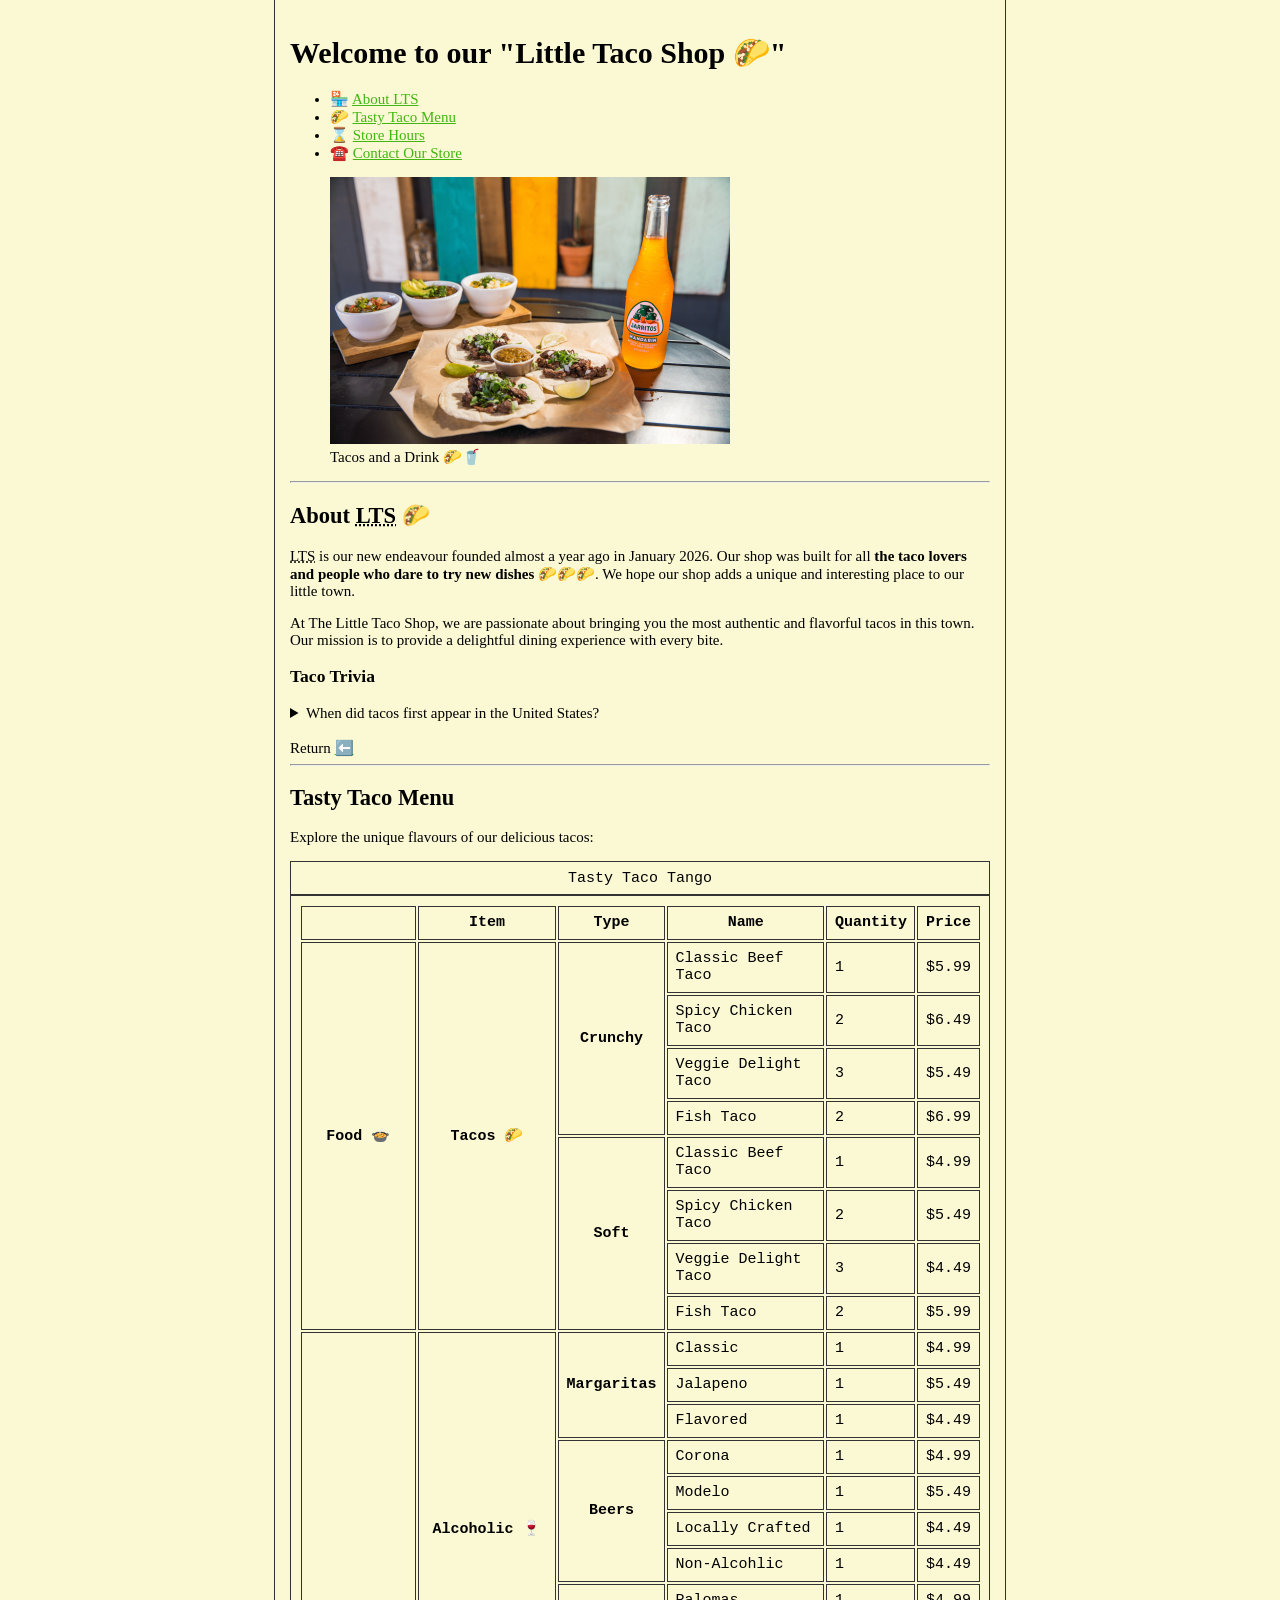
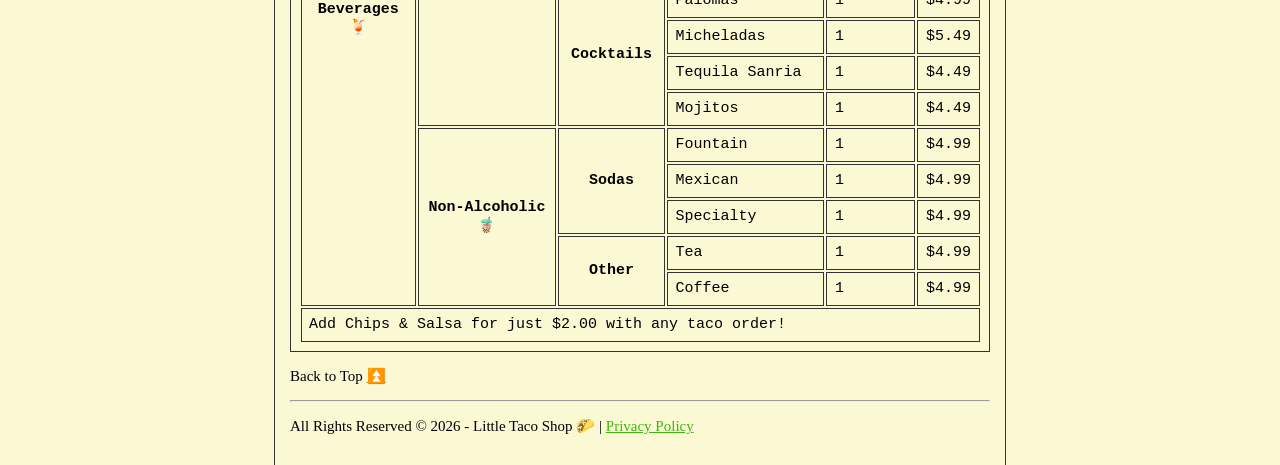
<file: index.html>
<!DOCTYPE html>
<html lang="en">
    <head>
        <meta charset="UTF-8">
        <meta name="author" content="Sukriti Singh">
        <meta name="description" content="The official website for 'The Little Taco Shop', your go-to place for delicious tacos and more!">
        <title>Little Taco Shop 🌮</title>
        <link rel="icon" href="assets/icons/Tacofavicon.ico" type="image/x-icon">
        <link rel="stylesheet" href="assets/css/style.css" type = "text/css">
    </head>

    <body>
        <header>
            <h1> Welcome to our "Little Taco Shop 🌮"</h1>
            <nav aria-label="Quick Links">
                <ul>
                    <li>🏪 <a href="#about">About LTS</a></li>
                    <li>🌮 <a href="#menu">Tasty Taco Menu</a></li>
                    <li>⌛ <a href="pages/hours.html">Store Hours</a></li>
                    <li>☎️<!--📨--> <a href="pages/contact.html">Contact Our Store</a></li>
                </ul>
            </nav>
            <figure>
                <img src="assets/images/tacos_and_drink_400x267.png" alt="Tacos and a Drink" title="We love tacos!" width="400" height="267">
                <figcaption>
                    Tacos and a Drink 🌮🥤
                </figcaption>
            </figure>
        </header>

        <main>
            <hr>
                <article id="about">   
                    <h2>About <abbr title = "Little Taco Shop">LTS</abbr> 🌮</h2>
                    <!-- <section> <h3>...</h3> -->
                        <p>
                            <abbr title="The Little Taco Shop">LTS</abbr> is our new endeavour founded almost a year ago in <time datetime="2025-01">January 2026</time>. Our shop was built for all <strong>the taco lovers and people who dare to try new dishes</strong> 🌮🌮🌮. We hope our shop adds a unique and interesting place to our little town.
                        </p>
                        <p>
                            At The Little Taco Shop, we are passionate about bringing you the most authentic and flavorful tacos in this town. Our mission is to provide a delightful dining experience with every bite.
                        </p>
                    <!-- </section> -->
                    <aside>
                        <h3>Taco Trivia</h3>
                        <details>
                            <summary>When did tacos first appear in the United States?</summary>
                            <p>
                                Jeffrey M. Pilcher, taco historian and professor of history at the University of Minnesota, says
                                the earliest mention of tacos in the United States are in a newspaper from <time datetime="1905">1905</time>. (Source: <cite><a href="https://www.smithsonianmag.com/arts-culture/where-did-the-taco-come-from-81228162/" target="_blank">Smithsonian Magazine</a></cite>)
                            </p>
                        </details>
                    </aside>
                    <br>Return <a href = "#">⬅️</a>
                </article>
            <hr>
                <article id="menu">
                    <h2>Tasty Taco Menu</h2>
                    <!-- <section> section should have a heading <h3>...</h3> -->
                        <p>Explore the unique flavours of our delicious tacos:</p>
                        <table>
                            <caption>Tasty Taco Tango</caption>
                            <thead>
                                <tr>
                                    <th></th>
                                    <th scope="col">Item</th>
                                    <th scope="col">Type</th>
                                    <th scope="col">Name</th>
                                    <th scope="col">Quantity</th>
                                    <th scope="col">Price</th>
                                </tr>
                            </thead>
                            <tbody>
                                <tr>
                                    <th scope="row" rowspan="8">Food 🍲</th>
                                    <th scope="row" rowspan="8">Tacos 🌮</th>
                                    <th scope="row" rowspan="4">Crunchy</th>
                                    <td>Classic Beef Taco</td>
                                    <td>1</td>
                                    <td>$5.99</td>
                                </tr>
                                <tr>
                                    <td>Spicy Chicken Taco</td>
                                    <td>2</td>
                                    <td>$6.49</td>
                                </tr>
                                <tr>
                                    <td>Veggie Delight Taco</td>
                                    <td>3</td>
                                    <td>$5.49</td>
                                </tr>
                                <tr>
                                    <td>Fish Taco</td>
                                    <td>2</td>
                                    <td>$6.99</td>
                                </tr>
                                <tr>
                                    <th scope="row" rowspan="4">Soft</th>
                                    <td>Classic Beef Taco</td>
                                    <td>1</td>
                                    <td>$4.99</td>
                                </tr>
                                <tr>
                                    <td>Spicy Chicken Taco</td>
                                    <td>2</td>
                                    <td>$5.49</td>
                                </tr>
                                <tr>
                                    <td>Veggie Delight Taco</td>
                                    <td>3</td>
                                    <td>$4.49</td>
                                </tr>
                                <tr>
                                    <td>Fish Taco</td>
                                    <td>2</td>
                                    <td>$5.99</td>
                                </tr>
                                <tr>
                                    <th scope="row" rowspan="16">Beverages 🍹</th>
                                    <th scope="row" rowspan="11">Alcoholic 🍷</th>
                                    <th scope="row" rowspan="3">Margaritas</th>
                                    <td>Classic</td>
                                    <td>1</td>
                                    <td>$4.99</td>
                                </tr>
                                <tr>
                                    <td>Jalapeno</td>
                                    <td>1</td>
                                    <td>$5.49</td>
                                </tr>
                                <tr>
                                    <td>Flavored</td>
                                    <td>1</td>
                                    <td>$4.49</td>
                                </tr>
                                <tr>
                                    <th scope="row" rowspan="4">Beers</th>
                                    <td>Corona</td>
                                    <td>1</td>
                                    <td>$4.99</td>
                                </tr>
                                <tr>
                                    <td>Modelo</td>
                                    <td>1</td>
                                    <td>$5.49</td>
                                </tr>
                                <tr>
                                    <td>Locally Crafted</td>
                                    <td>1</td>
                                    <td>$4.49</td>
                                </tr>
                                <tr>
                                    <td>Non-Alcohlic</td>
                                    <td>1</td>
                                    <td>$4.49</td>
                                </tr>
                                <tr>
                                    <th scope="row" rowspan="4">Cocktails</th>
                                    <td>Palomas</td>
                                    <td>1</td>
                                    <td>$4.99</td>
                                </tr>
                                <tr>
                                    <td>Micheladas</td>
                                    <td>1</td>
                                    <td>$5.49</td>
                                </tr>
                                <tr>
                                    <td>Tequila Sanria</td>
                                    <td>1</td>
                                    <td>$4.49</td>
                                </tr>
                                <tr>
                                    <td>Mojitos</td>
                                    <td>1</td>
                                    <td>$4.49</td>
                                </tr>
                                <tr>
                                    <th scope="row" rowspan="5">Non-Alcoholic 🧋</th>
                                    <th scope="row" rowspan="3">Sodas</th>
                                    <td>Fountain</td>
                                    <td>1</td>
                                    <td>$4.99</td>
                                </tr>
                                <tr>
                                    <td>Mexican</td>
                                    <td>1</td>
                                    <td>$4.99</td>
                                </tr>
                                <tr>
                                    <td>Specialty</td>
                                    <td>1</td>
                                    <td>$4.99</td>
                                </tr>
                                <tr>
                                    <th scope="row" rowspan="2">Other</th>
                                    <td>Tea</td>
                                    <td>1</td>
                                    <td>$4.99</td>
                                </tr>
                                <tr>
                                    <td>Coffee</td>
                                    <td>1</td>
                                    <td>$4.99</td>
                                </tr>
                            </tbody>
                            <tfoot>
                                <tr>
                                    <td colspan="6">Add Chips &amp; Salsa for just $2.00 with any taco order!</td>
                                </tr>
                            </tfoot>
                        </table>
                    <!-- </section> -->
                </article>
        </main>

        <footer>
            <p>
                <!-- <a href = "#">🔺</a> -->
                Back to Top <a href = "#">⏫</a>
            </p>
            <hr>
                <p>
                    All Rights Reserved &copy; 2026 - Little Taco Shop 🌮 | <a href="pages/privacy_policy.html">Privacy Policy</a>
                </p>
        </footer>
    </body>
</html>
</file>
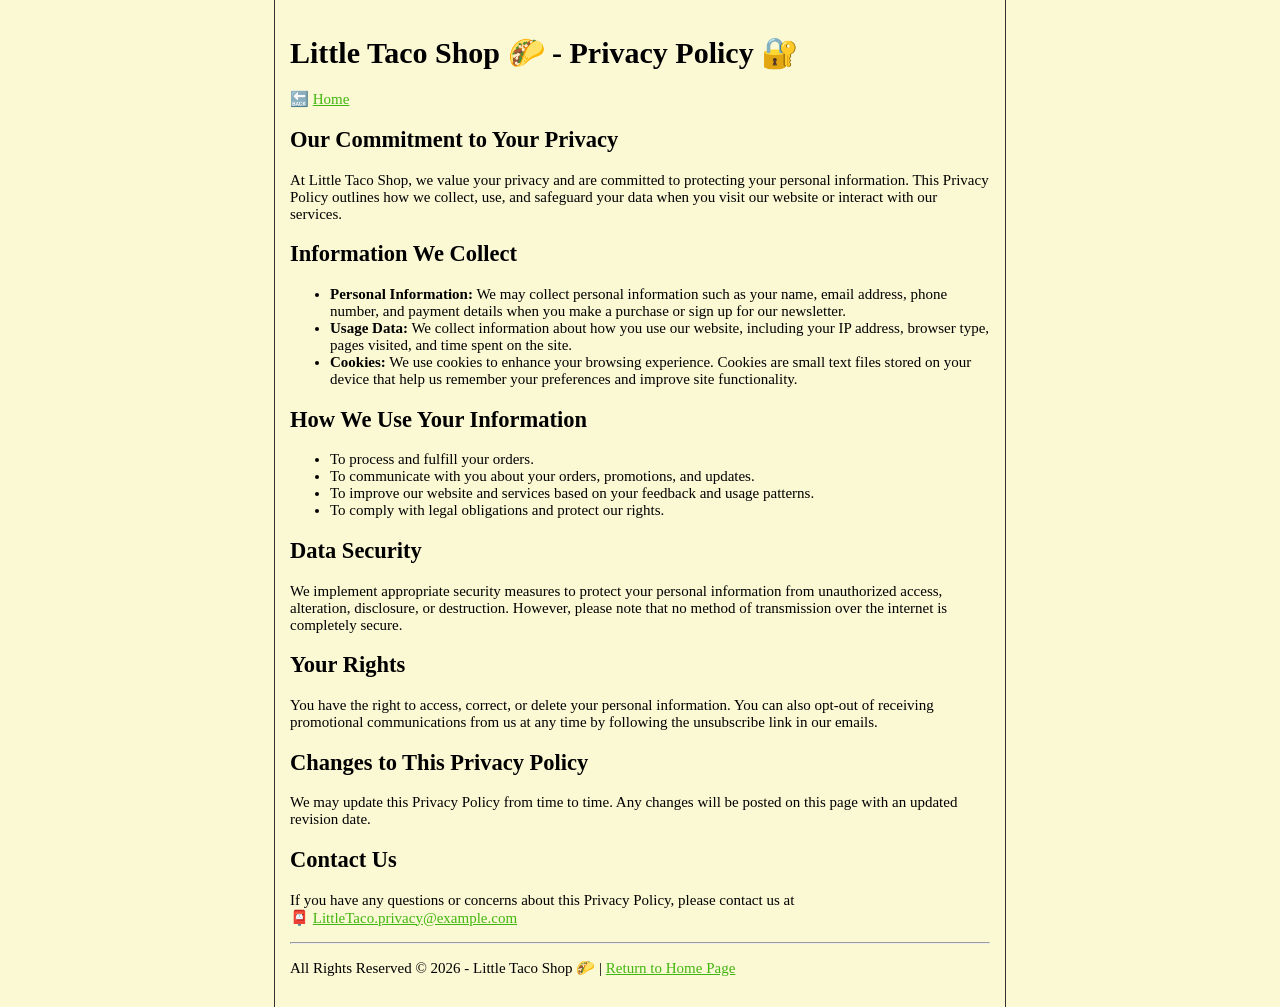
<file: pages/privacy_policy.html>
<!DOCTYPE html>
<html lang="en">
    <head>
        <meta charset="UTF-8">
        <!-- <meta name="viewport" content="width=device-width, initial-scale=1.0"> -->
        <meta name="author" content="Sukriti Singh">
        <meta name="description" content="The Privacy policies of 'The Little Taco Shop'">
        <title>Privacy Policy - LTS 🔐</title>
        <link rel="stylesheet" href="../assets/css/style.css">
        <link rel="icon" href="..assets/icons/favicon-privacy.ico" type="image/x-icon">
    </head>

    <body>
        <header>
            <h1>Little Taco Shop 🌮 - Privacy Policy 🔐</h1>
        </header>
        
        <main>
            🔙 <a href = "..pages/index.html">Home</a>
            <section>
                <h2>Our Commitment to Your Privacy</h2>
                <p>At Little Taco Shop, we value your privacy and are committed to protecting your personal information. This Privacy Policy outlines how we collect, use, and safeguard your data when you visit our website or interact with our services.</p>
            </section>
            <section>
                <h2>Information We Collect</h2>
                <ul>
                    <li><strong>Personal Information:</strong> We may collect personal information such as your name, email address, phone number, and payment details when you make a purchase or sign up for our newsletter.</li>
                    <li><strong>Usage Data:</strong> We collect information about how you use our website, including your IP address, browser type, pages visited, and time spent on the site.</li>
                    <li><strong>Cookies:</strong> We use cookies to enhance your browsing experience. Cookies are small text files stored on your device that help us remember your preferences and improve site functionality.</li>
                </ul>
            </section>
            <section>
                <h2>How We Use Your Information</h2>
                <ul>
                    <li>To process and fulfill your orders.</li>
                    <li>To communicate with you about your orders, promotions, and updates.</li>
                    <li>To improve our website and services based on your feedback and usage patterns.</li>
                    <li>To comply with legal obligations and protect our rights.</li>
                </ul>
            </section>
            <section>
                <h2>Data Security</h2>
                <p>We implement appropriate security measures to protect your personal information from unauthorized access, alteration, disclosure, or destruction. However, please note that no method of transmission over the internet is completely secure.</p>
            </section>
            <section>
                <h2>Your Rights</h2>
                <p>You have the right to access, correct, or delete your personal information. You can also opt-out of receiving promotional communications from us at any time by following the unsubscribe link in our emails.</p>
            </section>
            <section>
                <h2>Changes to This Privacy Policy</h2>
                <p>We may update this Privacy Policy from time to time. Any changes will be posted on this page with an updated revision date.</p>
            </section>
            <section>
                <h2>Contact Us</h2>
                <p>If you have any questions or concerns about this Privacy Policy, please contact us at <br>📮 <a href="mailto:LittleTaco.privacy@example.com">LittleTaco.privacy@example.com</a></p>
            </section>
        </main>

        <footer>
            <hr>
                <p>
                    All Rights Reserved &copy; 2026 - Little Taco Shop 🌮 | <a href = "..pages/index.html">Return to Home Page</a>
                </p>
        </footer>
    </body>
</html>
</file>
<file: assets/css/style.css>
html
{
    font-size: 15px;
}
body
{
    min-height: 100vh;
    max-width: 700px;
    margin: 0 auto;
    padding: 1rem;
    border-left: 1px solid #333;
    border-right: 1px solid #333;
    background-color: #fbf8d4;/* #fffbcb; */
    color: rgb(0, 0, 0);
}

a
{
    color: rgb(66, 182, 16);
}
a:visited
{
    color: violet;
}
a:hover, a:active
{
    color: orange;
}

table, tr, th, td, caption
{
    border: 1px solid #333;
    font-family: 'Courier New', Courier, monospace;
    border-collapse: separate;
    padding: 0.5rem;
}
</file>
